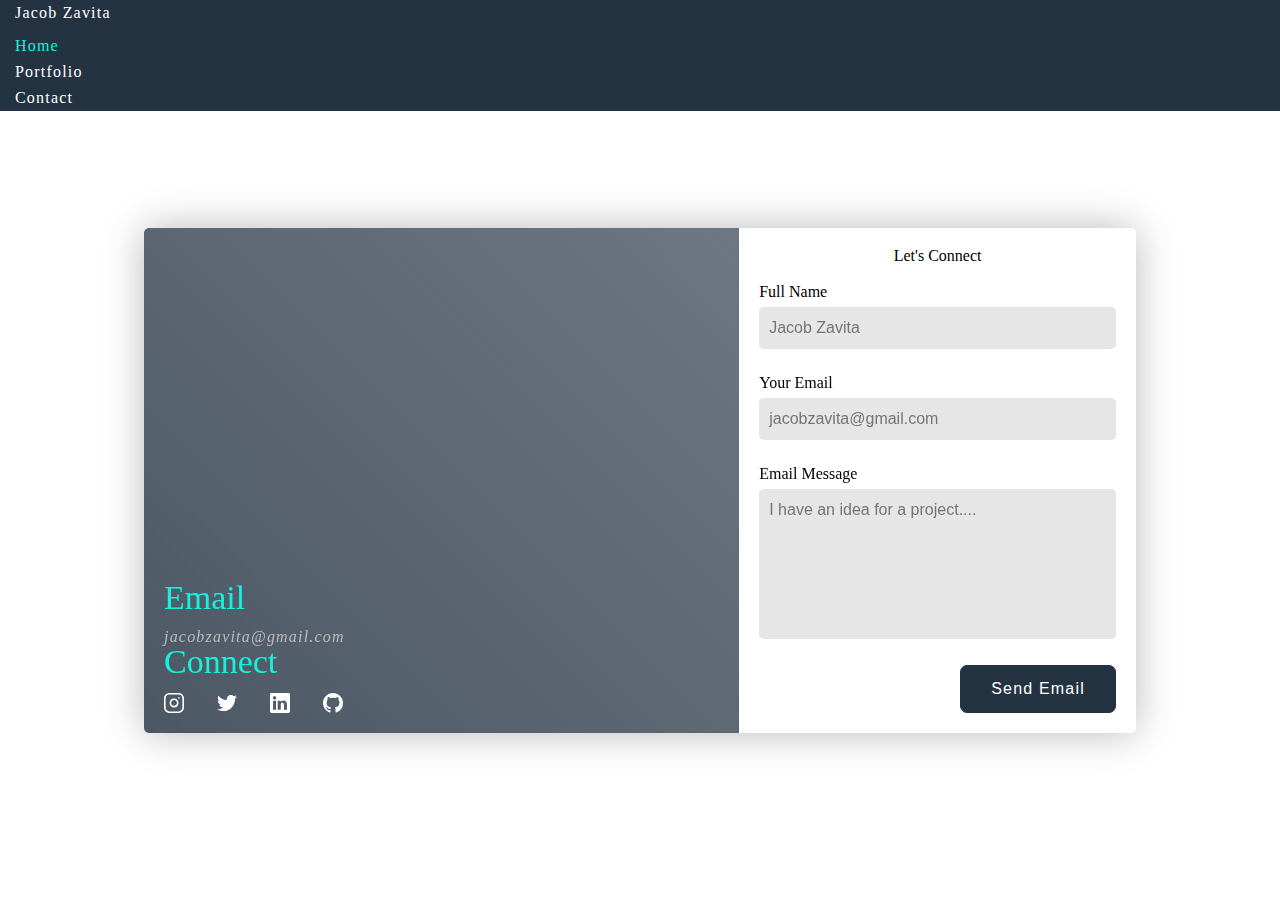
<file: contact.html>
<!DOCTYPE html>
<html lang="en">
<head>
  <meta charset="UTF-8">
  <meta http-equiv="X-UA-Compatible" content="IE=edge">
  <meta name="viewport" content="width=device-width, initial-scale=1.0">
  <title>Document</title>
  <link rel="stylesheet" href="./reset.css">
  <link href="https://cdn.jsdelivr.net/npm/bootstrap@5.0.0/dist/css/bootstrap.min.css" rel="stylesheet"
    integrity="sha384-wEmeIV1mKuiNpC+IOBjI7aAzPcEZeedi5yW5f2yOq55WWLwNGmvvx4Um1vskeMj0" crossorigin="anonymous">
  <link rel="stylesheet" href="./assets/contact.css">
</head>
<body>
  <!-- Navigation -->
  <nav class="navbar navbar-expand-lg navbar-light bg-light">
    <div class="container-fluid">
      <a class="navbar-brand" href="./index.html">Jacob Zavita</a>
      <button class="navbar-toggler" type="button" data-bs-toggle="collapse" data-bs-target="#navbarSupportedContent"
        aria-controls="navbarSupportedContent" aria-expanded="false" aria-label="Toggle navigation">
        <span class="navbar-toggler-icon"></span>
      </button>
      <div class="collapse navbar-collapse" id="navbarSupportedContent">
        <ul class="navbar-nav me-auto mb-2 mb-lg-0">
          <li class="nav-item myHover">
            <a class="nav-link active" aria-current="page" href="./index.html">Home</a>
          </li>
          <li class="nav-item myHover">
            <a class="nav-link" href="./portfolio.html">Portfolio</a>
          </li>
          <li class="nav-item myHover">
            <a class="nav-link" href="./contact.html">Contact</a>
          </li>
        </ul>
        <!-- not sure if search bar is necessary at this point -->
        <!-- <form class="d-flex">
          <input class="form-control me-2" type="search" placeholder="Search" aria-label="Search">
          <button class="btn btn-outline-success" type="submit">Search</button>
        </form> -->
      </div>
    </div>
  </nav>

  <!-- Start form html from https://bbbootstrap.com/snippets/bootstrap-5-get-touch-contact-form-75878843 -->

<div class="content">
  <div class="contact">
    <div class="other">
      <div class="info">
        <h2>Email</h2>
        <div class="svg-wrap">
          <a href="mailto:jacobzavita@gmail.com"> jacobzavita@gmail.com</a>
        </div>
        <h2>Connect</h2>
        <div class="svg-wrap"> <a href="http://instagram.com/jzdoingthings" target="_blank"><svg
              xmlns="http://www.w3.org/2000/svg" viewBox="0 0 512 512">
              <path
                d="M373.66 0H138.34C62.06 0 0 62.06 0 138.34v235.32C0 449.94 62.06 512 138.34 512h235.32C449.94 512 512 449.94 512 373.66V138.34C512 62.06 449.94 0 373.66 0zm96.976 373.66c0 53.472-43.503 96.976-96.977 96.976H138.34c-53.472 0-96.976-43.503-96.976-96.977V138.34c0-53.472 43.503-96.976 96.977-96.976h235.32c53.472 0 96.976 43.503 96.976 96.977v235.32z" />
              <path
                d="M370.586 238.14c-3.64-24.546-14.84-46.794-32.386-64.34-17.547-17.547-39.795-28.747-64.34-32.386-11.177-1.657-22.508-1.657-33.683 0-30.336 4.5-57.103 20.54-75.372 45.172-18.27 24.63-25.854 54.903-21.355 85.237 4.5 30.335 20.54 57.102 45.172 75.372 19.996 14.83 43.706 22.62 68.153 22.62 5.667 0 11.375-.42 17.083-1.266 30.336-4.5 57.103-20.542 75.372-45.173 18.27-24.63 25.855-54.9 21.356-85.236zM267.79 327.633c-19.404 2.882-38.77-1.973-54.526-13.66-15.757-11.687-26.02-28.81-28.896-48.216-2.878-19.405 1.973-38.77 13.66-54.527 11.688-15.758 28.81-26.02 48.217-28.898 3.574-.53 7.173-.795 10.772-.795s7.2.265 10.773.796c32.23 4.78 57.098 29.645 61.878 61.877 5.94 40.058-21.817 77.482-61.877 83.422zM400.05 111.95c-3.853-3.85-9.184-6.057-14.626-6.057S374.65 108.1 370.8 111.95c-3.852 3.853-6.06 9.175-6.06 14.626 0 5.45 2.208 10.773 6.06 14.625 3.85 3.852 9.182 6.06 14.624 6.06s10.773-2.207 14.625-6.06c3.85-3.85 6.057-9.182 6.057-14.624 0-5.443-2.207-10.774-6.058-14.625z" />
            </svg></a>
            <a href="http://twitter.com/jacobzavita" target="_blank"><svg xmlns="http://www.w3.org/2000/svg"
              viewBox="0 0 612 612">
              <path
                d="M612 116.258c-22.525 9.98-46.694 16.75-72.088 19.772 25.93-15.527 45.777-40.155 55.184-69.41-24.322 14.378-51.17 24.82-79.775 30.48-22.906-24.438-55.49-39.66-91.63-39.66-69.333 0-125.55 56.218-125.55 125.514 0 9.828 1.11 19.427 3.25 28.606-104.325-5.24-196.834-55.223-258.75-131.174-10.822 18.51-16.98 40.078-16.98 63.1 0 43.56 22.182 81.994 55.836 104.48-20.575-.688-39.926-6.348-56.867-15.756v1.568c0 60.806 43.29 111.554 100.692 123.104-10.517 2.83-21.607 4.398-33.08 4.398-8.107 0-15.947-.803-23.634-2.333 15.985 49.907 62.336 86.2 117.253 87.194-42.946 33.655-97.098 53.656-155.915 53.656-10.134 0-20.116-.612-29.944-1.72 55.568 35.68 121.537 56.484 192.44 56.484 230.947 0 357.187-191.29 357.187-357.188l-.42-16.253C573.87 163.525 595.21 141.42 612 116.257z" />
            </svg></a>
            <a href="https://www.linkedin.com/in/jacob-zavita-34518b13/" target="_blank"><svg xmlns="http://www.w3.org/2000/svg"
                viewBox="0 0 478.165 478.165">
                <path
                  d="M442.78 0H35.424C15.86 0 0 15.4 0 34.288v409.688c0 18.828 15.86 34.19 35.424 34.19H442.76c19.586 0 35.405-15.362 35.405-34.19V34.288C478.165 15.4 462.345 0 442.78 0zM145.003 400.244H72.78V184.412h72.224v215.832zm-36.16-245.28h-.48c-24.246 0-39.926-16.695-39.926-37.336 0-21.22 16.158-37.337 40.863-37.337 24.725 0 39.927 16.12 40.385 37.338.02 20.64-15.64 37.337-40.843 37.337zm296.54 245.28h-72.082V284.807c0-29.01-10.598-48.952-36.738-48.952-20.063 0-31.798 13.428-36.958 26.458-1.893 4.423-2.39 10.898-2.39 17.393v120.537H184.95s.916-195.63 0-215.832h72.263v30.604c9.484-14.684 26.658-35.703 65.01-35.703 47.577 0 83.16 30.863 83.16 97.168v123.766zm-148.61-184.532c.06-.22.16-.438.42-.677v.677h-.42z" />
              </svg></a>
              <a href="https://github.com/alwayssmellitfirst" target="_blank"><svg xmlns="http://www.w3.org/2000/svg" viewBox="0 0 16 16">
                  <path
                    d="M8 0C3.58 0 0 3.58 0 8c0 3.54 2.29 6.53 5.47 7.59c.4.07.55-.17.55-.38c0-.19-.01-.82-.01-1.49c-2.01.37-2.53-.49-2.69-.94c-.09-.23-.48-.94-.82-1.13c-.28-.15-.68-.52-.01-.53c.63-.01 1.08.58 1.23.82c.72 1.21 1.87.87 2.33.66c.07-.52.28-.87.51-1.07c-1.78-.2-3.64-.89-3.64-3.95c0-.87.31-1.59.82-2.15c-.08-.2-.36-1.02.08-2.12c0 0 .67-.21 2.2.82c.64-.18 1.32-.27 2-.27c.68 0 1.36.09 2 .27c1.53-1.04 2.2-.82 2.2-.82c.44 1.1.16 1.92.08 2.12c.51.56.82 1.27.82 2.15c0 3.07-1.87 3.75-3.65 3.95c.29.25.54.73.54 1.48c0 1.07-.01 1.93-.01 2.2c0 .21.15.46.55.38A8.012 8.012 0 0 0 16 8c0-4.42-3.58-8-8-8z" />
              </svg></a>
           </div>
      </div>
    </div>
    <div class="form">
      <h1>Let's Connect</h1>
      <form>
        <div class="flex-rev">
          <input type="text" placeholder="Jacob Zavita" name="name" id="name"/> <label for="name">Full Name</label>
        </div>
        <div class="flex-rev">
          <input type="email" placeholder="jacobzavita@gmail.com" name="email" id="email" />
          <label for="email">Your Email</label>
        </div>
        <div class="flex-rev">
          <textarea placeholder="I have an idea for a project...." name="message" id="message"></textarea>
          <label for="message">Email Message</label>
        </div> 
        <button>Send Email</button>
      </form>
    </div>
  </div>
</div>

  <script src="https://cdn.jsdelivr.net/npm/bootstrap@5.0.0/dist/js/bootstrap.bundle.min.js"
    integrity="sha384-p34f1UUtsS3wqzfto5wAAmdvj+osOnFyQFpp4Ua3gs/ZVWx6oOypYoCJhGGScy+8" crossorigin="anonymous"></script>
</body>
</html>
</file>
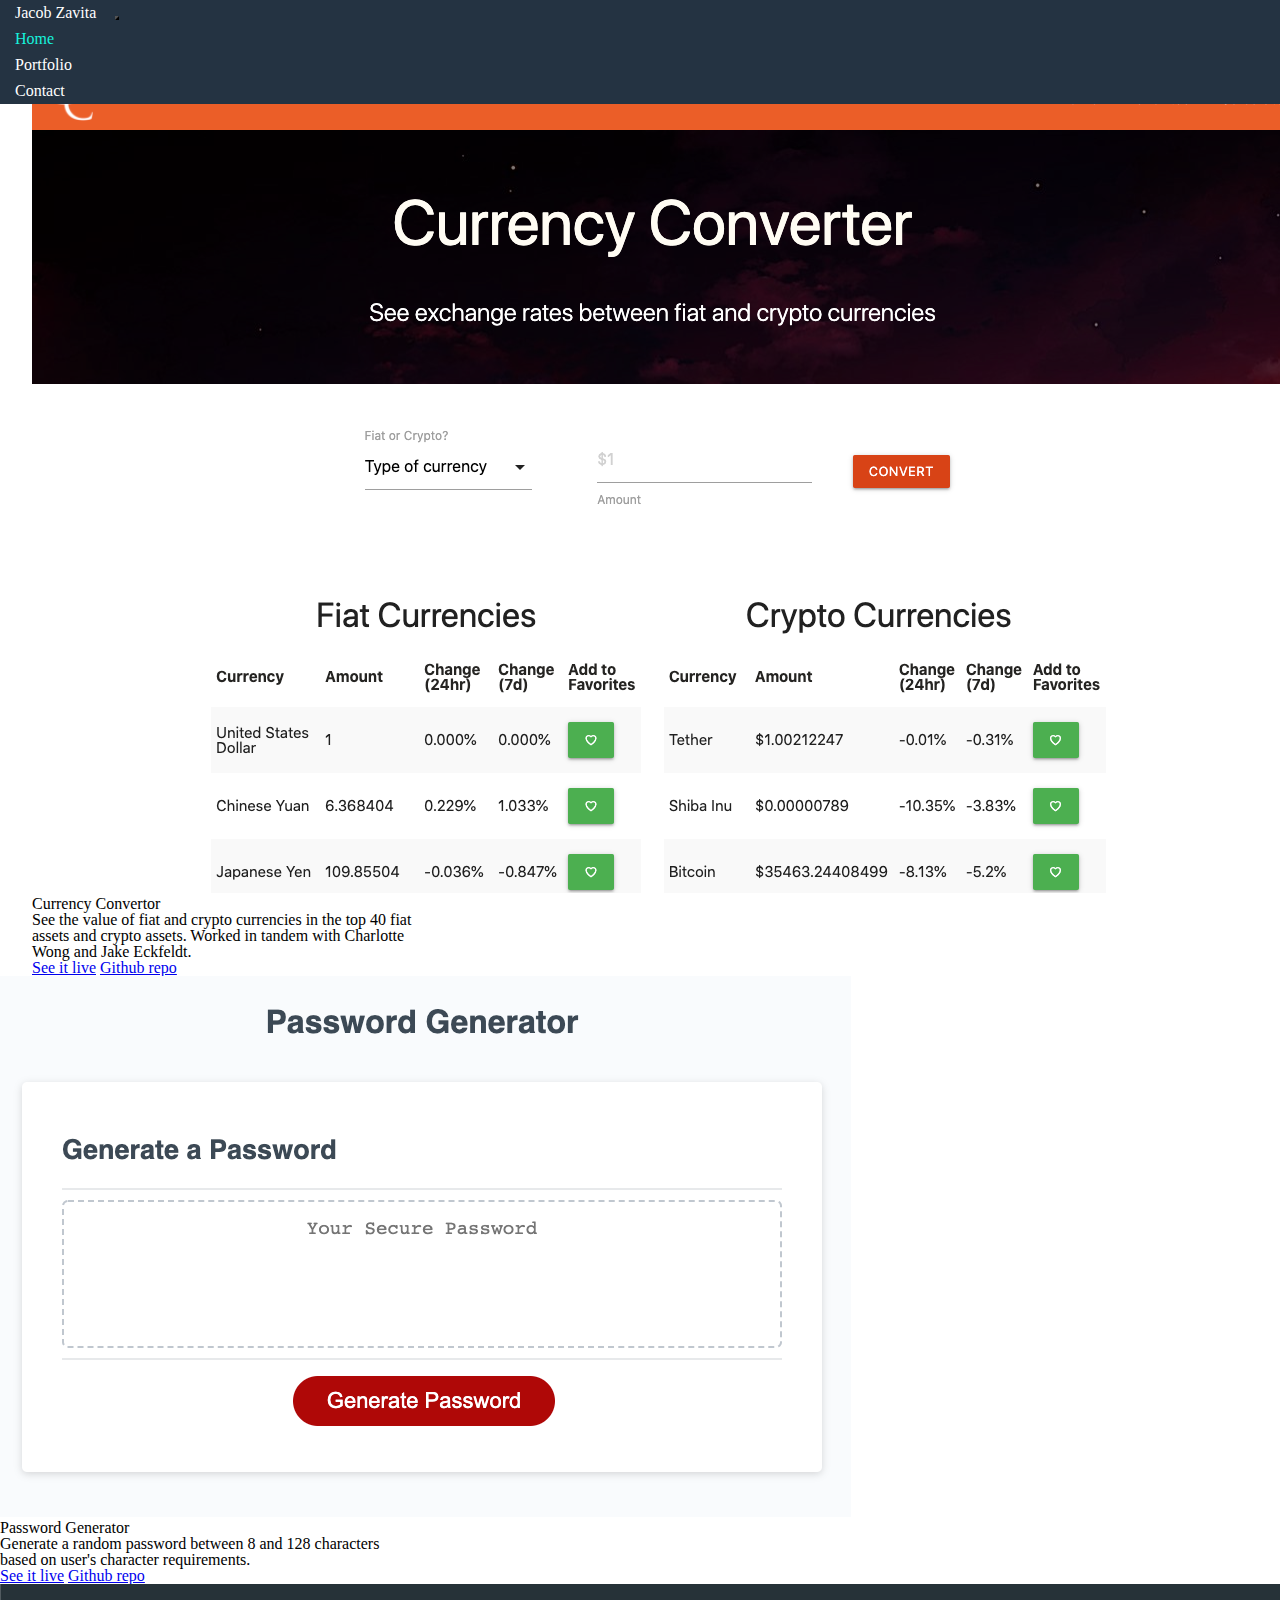
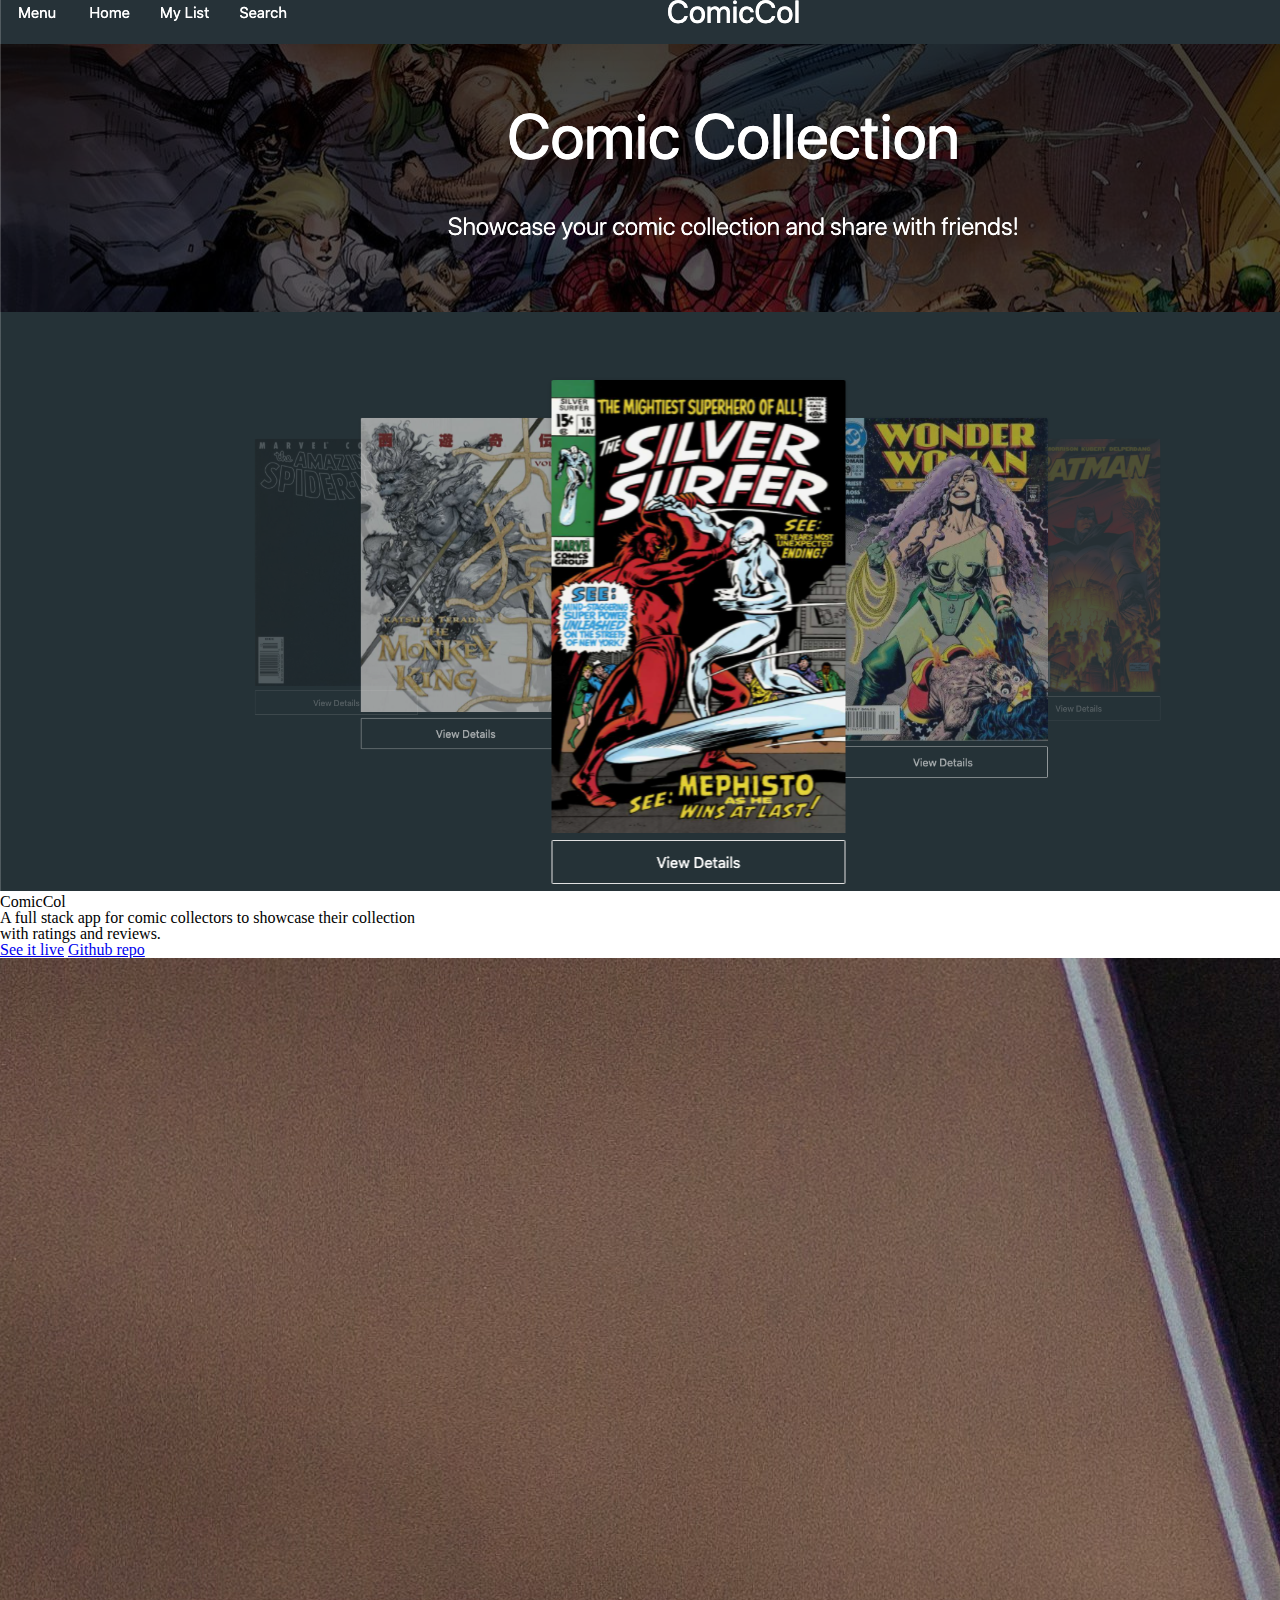
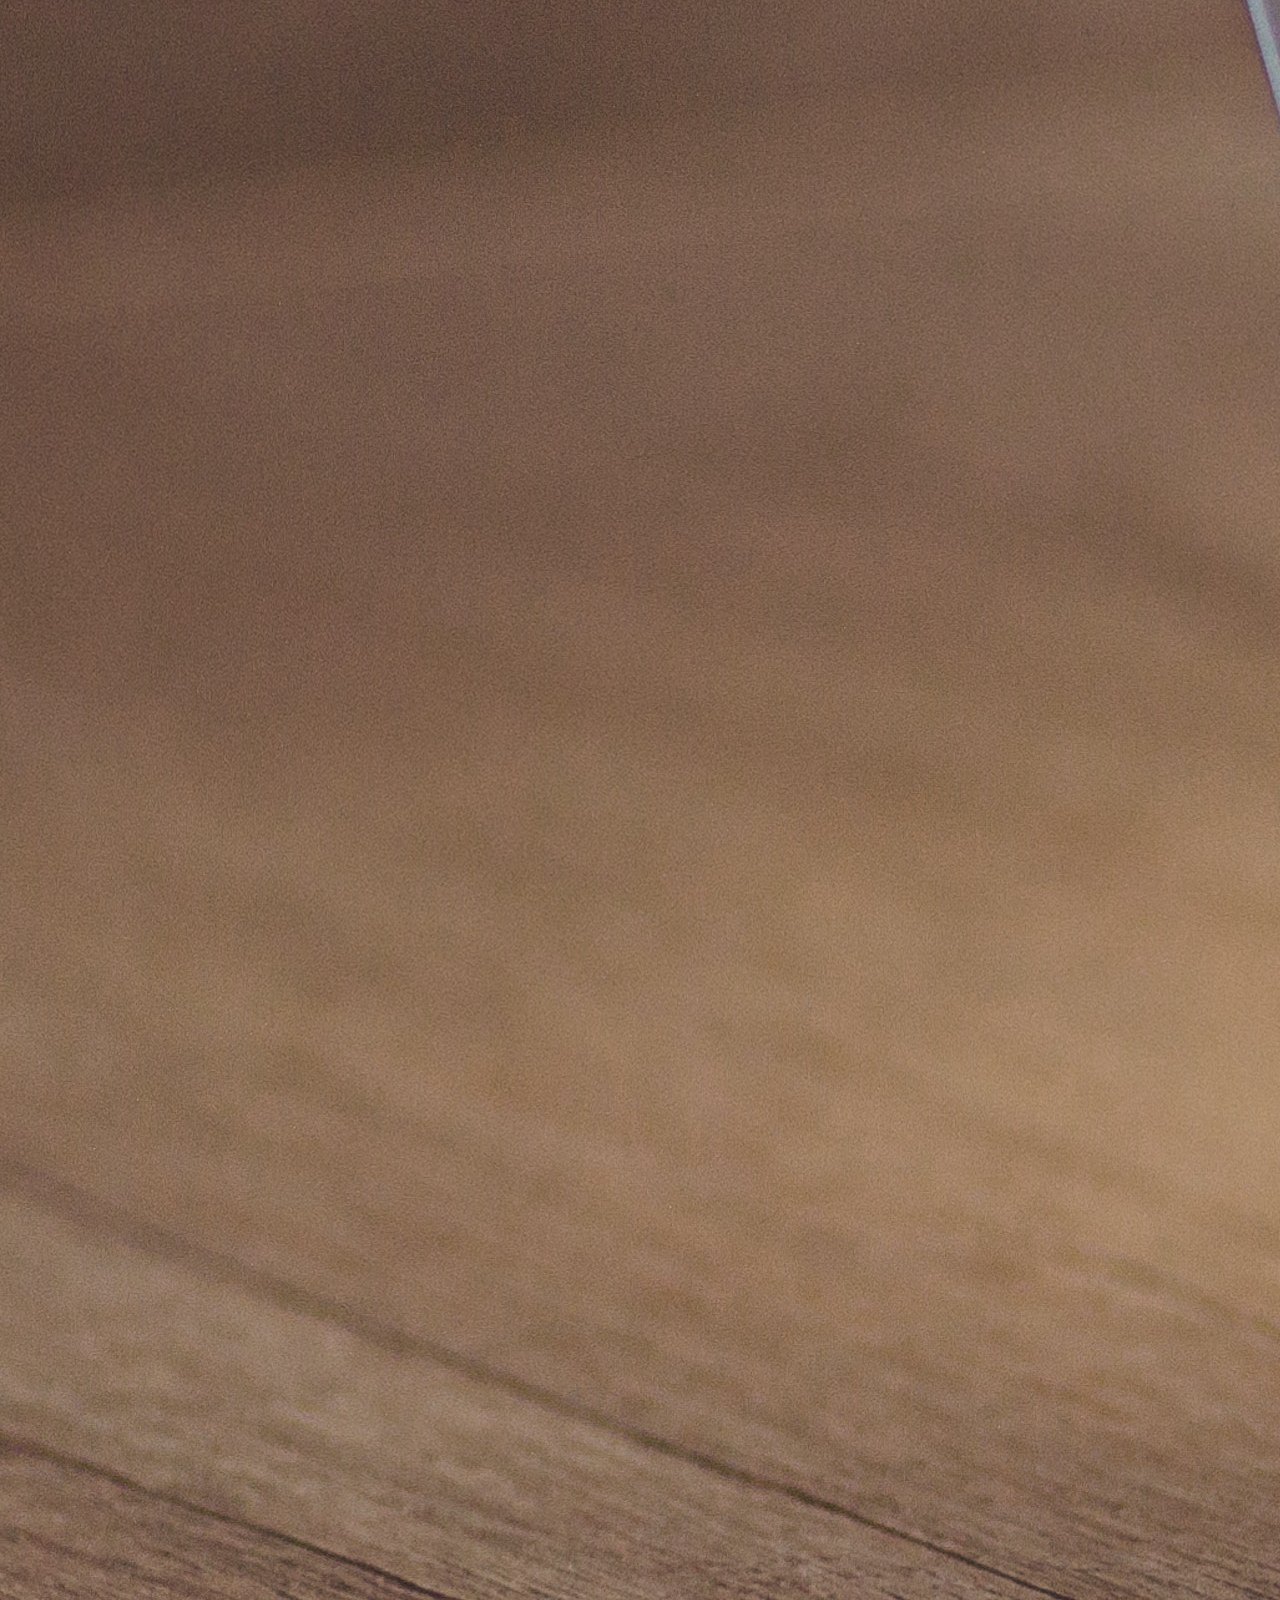
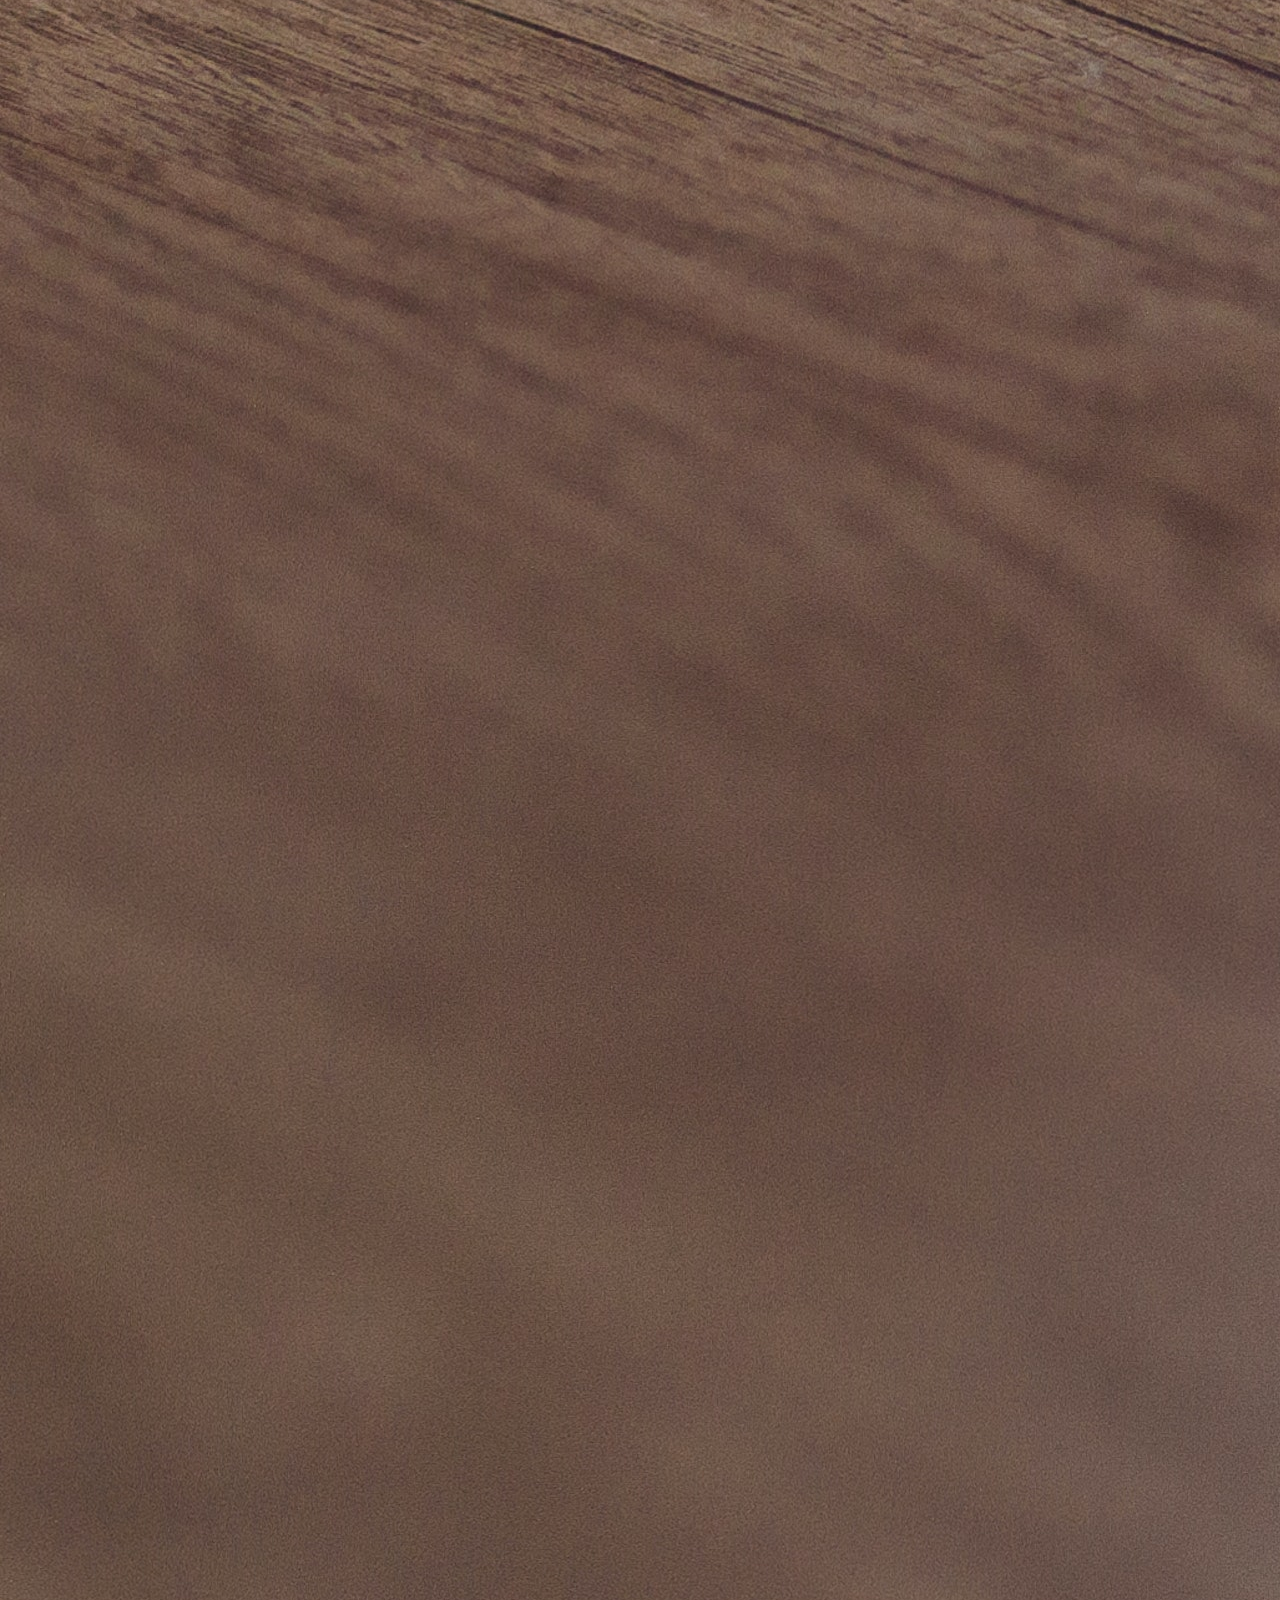
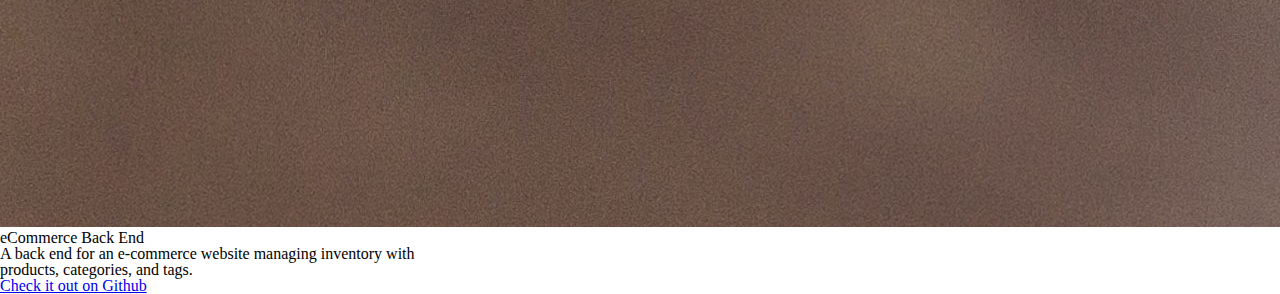
<file: portfolio.html>
<!DOCTYPE html>
<html lang="en">
<head>
  <meta charset="UTF-8">
  <meta http-equiv="X-UA-Compatible" content="IE=edge">
  <meta name="viewport" content="width=device-width, initial-scale=1.0">
  <title>Document</title>
  <link rel="stylesheet" href="./reset.css">
  <link href="https://cdn.jsdelivr.net/npm/bootstrap@5.0.0/dist/css/bootstrap.min.css" rel="stylesheet"
    integrity="sha384-wEmeIV1mKuiNpC+IOBjI7aAzPcEZeedi5yW5f2yOq55WWLwNGmvvx4Um1vskeMj0" crossorigin="anonymous">
  <link rel="stylesheet" href="./assets/portfolio.css">
</head>
<body>
  
  <!-- Navigation -->
    <nav class="navbar navbar-expand-lg navbar-light bg-light">
      <section class="container-fluid">
        <a class="navbar-brand" href="./index.html">Jacob Zavita</a>
        <button class="navbar-toggler" type="button" data-bs-toggle="collapse" data-bs-target="#navbarSupportedContent"
          aria-controls="navbarSupportedContent" aria-expanded="false" aria-label="Toggle navigation">
          <span class="navbar-toggler-icon"></span>
        </button>
        <section class="collapse navbar-collapse" id="navbarSupportedContent">
          <ul class="navbar-nav me-auto mb-2 mb-lg-0">
            <li class="nav-item myHover">
              <a class="nav-link active" aria-current="page" href="./index.html">Home</a>
            </li>
            <li class="nav-item myHover">
              <a class="nav-link" href="./portfolio.html">Portfolio</a>
            </li>
            <li class="nav-item myHover">
              <a class="nav-link" href="./contact.html">Contact</a>
            </li>
          </ul>
        </section>
      </section>
    </nav>

  <section class="section site-portfolio">
    <section class="container-fluid">
      <section class="row mb-5 align-items-left myMbMargin">
        <article class="col-md-12 col-lg-6 mb-4 mb-lg-0" data-aos="fade-up">
          <h2>Hi, I'm Jacob Zavita</h2>
          <p class="mb-0">Here are my projects</p>
        </article>
      </section>
      <!-- Portfolio Project 1 -->
      <article class="card" style="width: 26rem;">
        <section id="portfolio-grid" class="row no-gutter MyPortfolioGrid" data-aos="fade-up" data-aos-delay="200">
            <img src="./assets/currency_converter.png" class="card-img-top" alt="Currency Converter">
            <section class="card-body">
              <h5 class="card-title">Currency Convertor</h5>
              <p class="card-text">See the value of fiat and crypto currencies in the top 40 fiat assets and crypto assets. Worked in tandem with Charlotte Wong and Jake Eckfeldt.
              </p>
              <a href="https://charlottefrancis.github.io/CurrencyConverter/index.html" class="btn btn-primary">See it live</a>
              <a href="https://github.com/CharlotteFrancis/CurrencyConverter" class="btn btn-success">Github repo</a>
            </section>
      </article>
              <!-- Portfolio Project 2 -->
      <article class="card" style="width: 26rem;">
        <img src="./assets/password_generator.png" class="card-img-top" alt="Password Generator">
        <section class="card-body">
          <h5 class="card-title">Password Generator</h5>
          <p class="card-text">Generate a random password between 8 and 128 characters based on user's character requirements.
          </p>
          <a href="https://alwayssmellitfirst.github.io/password_generator/" class="btn btn-primary">See it live</a>
          <a href="https://github.com/alwayssmellitfirst/password_generator" class="btn btn-success">Github repo</a>
        </section>
      </article>
              <!-- Portfolio Project 3 -->
      <article class="card" style="width: 26rem;">
        <img src="./assets/comiccol.png" class="card-img-top" alt="ComicCol">
        <section class="card-body">
          <h5 class="card-title">ComicCol</h5>
          <p class="card-text">A full stack app for comic collectors to showcase their collection with ratings and reviews.
          </p>
          <a href="https://comiccol.herokuapp.com/" class="btn btn-primary">See it live</a>
          <a href="https://github.com/alwayssmellitfirst/ComicCol" class="btn btn-success">Github repo</a>
        </section>
      </article>
              <!-- Portfolio Project 4 -->
      <article class="card" style="width: 26rem;">
       <img src="./assets/pexels-lukas-574071.jpeg" class="card-img-top" alt="Productivity Tracker">
       <section class="card-body">
          <h5 class="card-title">eCommerce Back End</h5>
          <p class="card-text">A back end for an e-commerce website managing inventory with products, categories, and tags.
          </p>
          <a href="https://github.com/alwayssmellitfirst/E-Commerce_Back_End" class="btn btn-primary">Check it out on Github</a>
        </section>
      </article>
    </section>
  </section>

  <script src="https://cdn.jsdelivr.net/npm/bootstrap@5.0.0/dist/js/bootstrap.bundle.min.js"
    integrity="sha384-p34f1UUtsS3wqzfto5wAAmdvj+osOnFyQFpp4Ua3gs/ZVWx6oOypYoCJhGGScy+8" crossorigin="anonymous"></script>
</body>
</html>
</file>
<file: assets/contact.css>
html, body {
    overflow-x: hidden
  }

  * {
    margin: 0;
    padding: 0;
    box-sizing: border-box;
    font-family: helvetica;
    font-weight: 300
  }

  a, button {
    display: inline-block;
    padding: 14px 30px;
    text-decoration: none;
    color: #243342;
    letter-spacing: 1.2px;
    font-size: 16px;
    border: 1px solid #243342;
    border-radius: 7px;
    margin-right: 20px;
    transition: 0.15s ease-in-out  ;
    -webkit-transition: 0.15s ease-in-out;
    -moz-transition: 0.15s ease-in-out;
    -ms-transition: 0.15s ease-in-out;
    -o-transition: 0.15s ease-in-out;
}

  a.focus, button {
    color: white;
    background: #243342
  }

  a.focus:hover, button:hover {
    cursor: pointer;
    color: #1bf1dc
  }

  .myHover:hover {
    background-color: #de27db;
    color: #16f1d7;
    display: inline-block;
    text-decoration: none;
    font-size: 16px;
    border: 0.5px solid #243342;
    border-radius: 7px;
  }

  nav {
    position: fixed;
    top: 0;
    width: 100%;
    z-index: 2;
    background-color: rgb(36, 51, 66)
  }

  nav .wrapper {
    display: flex;
    align-items: center;
    justify-content: space-between;
    padding: 15px 5%
  }

  nav .hamburger {
    width: 30px;
    height: 30px;
    display: flex;
    flex-direction: column;
    justify-content: space-around;
    z-index: 3;
    opacity: 0;
    pointer-events: none
  }

  nav .hamburger:hover {
    cursor: pointer
  }

  nav .hamburger:hover span.slice {
    background-color: #b9bbbd
  }

  nav .hamburger span.slice {
    display: block;
    width: 100%;
    height: 2px;
    background-color: white;
    transition: 0.2s ease-in-out
  }

  nav.open .hamburger span.cheese.slice {
    opacity: 0
  }

  nav.open .hamburger span.lettuce.slice {
    transform-origin: center left;
    transform: rotate(43deg)
  }

  nav.open .hamburger span.beef.slice {
    transform-origin: center left;
    transform: rotate(-43deg)
  }

  nav.open .linkWrapper {
    opacity: 1;
    display: flex;
    pointer-events: initial
  }

  nav h1 {
    color: white;
    font-weight: 300;
    font-size: 20px;
    letter-spacing: 1.2px
  }

  nav a {
    color: white;
    text-decoration: none;
    display: inline-block;
    padding: 5px 15px;
    font-weight: 300;
    font-size: 16px;
    letter-spacing: 1.2;
    border: none;
    margin: 0
  }

  a.active {
    color: #16f1dc;
    font-weight: 500
  }

  .content {
    position: fixed;
    top: 60px;
    height: calc(100vh - 60px);
    width: 100vw;
    display: flex;
    align-items: center;
    justify-content: center;
    overflow: auto;
    padding: 20px
  }

  .contact {
    width: 80%;
    max-width: 1080px;
    display: flex;
    box-shadow: 0px 0px 40px rgba(0, 0, 0, 0.28);
    border-radius: 5px;
    overflow: hidden
  }

  .other {
    width: 60%;
    background-image: url(https://i.ibb.co/Y0yqB2V/sunset.jpg);
    background-size: cover;
    background-position: center;
    position: relative;
    display: flex;
    flex-direction: column;
    justify-content: flex-end
  }

  .other:before {
    content: "";
    position: absolute;
    top: 0;
    left: 0;
    height: 100%;
    width: 100%;
    background: linear-gradient(45deg, rgb(36, 51, 66), rgba(36, 51, 66, 0.81));
    opacity: 82%;
  }

  .form {
    width: 40%;
    background-color: white;
    padding: 20px;
    display: flex;
    flex-direction: column;
    align-items: flex-end
  }

  .form h1 {
    text-align: center;
    margin-bottom: 20px;
    width: 100%
  }

  .form form {
    width: 100%;
    display: flex;
    flex-direction: column;
    align-items: flex-end
  }

  .flex-rev {
    display: flex;
    flex-direction: column-reverse;
    margin-bottom: 10px;
    width: 100%
  }

  .flex-rev input, .flex-rev textarea {
    border: none;
    background-color: #e6e6e6;
    padding: 12px 10px;
    font-size: 16px;
    resize: none;
    margin-top: 7px;
    margin-bottom: 16px;
    border-radius: 5px;
    color: #243342;
    outline-color: #243342;
    outline-width: thin;
    -webkit-appearance: none
  }

  .flex-rev textarea {
    height: 150px
  }

  button {
    -webkit-appearance: none;
    margin-right: 0
  }

  .info {
    position: relative;
    padding: 20px
  }

  h2 {}

  .info h2 {
    color: #16f1dc;
    font-size: 34px
  }

  .info h3 {
    color: white;
    letter-spacing: 1.2px;
    margin-top: 20px
  }

  .svg-wrap {
    display: flex;
    margin-top: 14px
  }

  .svg-wrap a {
    border: 0;
    padding: 0;
    display: flex;
    color: #bbbbbb;
    font-size: 16px;
    justify-content: center;
    align-items: center;
    font-style: italic
  }

  .svg-wrap a svg {
    width: 20px;
    height: 20px;
    fill: white;
    transition: fill 0.2s ease-in-out;
    margin-right: 13px
  }

  .svg-wrap a:hover svg {
    fill: #16f1dc;
    cursor: pointer
  }

  .svg-wrap a:hover {
    background-color: transparent;
    color: #16f1dc;
    cursor: pointer
  }

  .mySvgIcon {
    color: white;
    width: 20px !important;
    height: auto;
  }

  @media screen and (max-width: 900px) {
    .content {
      padding: 10px 0 0;
      display: block
    }
    .map {
      display: none
    }
    .contact {
      width: 100%;
      flex-direction: column-reverse;
      border-radius: 0;
      box-shadow: 0px 0px 0px 0px
    }
    .other {
      width: 100%;
      padding: 20px 0
    }
    .form {
      width: 100%
    }
  }

  @media screen and (max-height: 660px) {
    .content {
      align-items: flex-start
    }
  }

  @media screen and (max-width: 660px) {
    nav .hamburger {
      opacity: 1;
      pointer-events: initial
    }
    nav div.linkWrapper {
      top: 0;
      right: 0;
      position: fixed;
      height: 100vh;
      background-color: rgba(36, 51, 66, 0.9);
      display: flex;
      flex-direction: column;
      padding: 10px 0;
      box-shadow: -10px 0px 20px rgba(0, 0, 0, 0.3);
      width: 100%;
      justify-content: center;
      will-change: transform;
      opacity: 0;
      display: none;
      pointer-events: none;
      transition: opacity 0.3s ease-in-out
    }
    nav div a {
      color: white;
      text-decoration: none;
      display: inline-block;
      font-weight: 300;
      letter-spacing: 1.5;
      width: 100%;
      margin-bottom: 31px;
      text-align: center;
      font-size: 38px
    }
  }
</file>
<file: assets/portfolio.css>
html, body {
    overflow-x: hidden
  }

  * {
    margin: 0;
    padding: 0;
    box-sizing: border-box;
    font-family: helvetica;
    font-weight: 300
  }

  a.focus, button {
    color: white;
    background: #243342
  }

  a.focus:hover, button:hover {
    cursor: pointer;
    color: #1bf1dc
  }

  .myHover:hover {
    background-color: #de27db;
    color: #16f1d7;
    display: inline-block;
    text-decoration: none;
    font-size: 14px;
    border: 1px solid #243342;
    border-radius: 7px;
  }

  nav {
    position: fixed;
    top: 0;
    width: 100%;
    z-index: 2;
    background-color: rgb(36, 51, 66)
  }

  nav .wrapper {
    display: flex;
    align-items: center;
    justify-content: space-between;
    padding: 15px 5%
  }

  nav .hamburger {
    width: 30px;
    height: 30px;
    display: flex;
    flex-direction: column;
    justify-content: space-around;
    z-index: 3;
    opacity: 0;
    pointer-events: none
  }

  nav .hamburger:hover {
    cursor: pointer
  }

  nav .hamburger:hover span.slice {
    background-color: #b9bbbd
  }

  nav .hamburger span.slice {
    display: block;
    width: 100%;
    height: 2px;
    background-color: white;
    transition: 0.2s ease-in-out
  }

  nav.open .hamburger span.cheese.slice {
    opacity: 0
  }

  nav.open .hamburger span.lettuce.slice {
    transform-origin: center left;
    transform: rotate(43deg)
  }

  nav.open .hamburger span.beef.slice {
    transform-origin: center left;
    transform: rotate(-43deg)
  }

  nav.open .linkWrapper {
    opacity: 1;
    display: flex;
    pointer-events: initial
  }

  nav h1 {
    color: white;
    font-weight: 300;
    font-size: 22px;
    letter-spacing: 1.2px
  }

  nav a {
    color: white;
    text-decoration: none;
    display: inline-block;
    padding: 5px 15px;
    font-weight: 300;
    letter-spacing: 1.2;
    border: none;
    margin: 0
  }

  a.active {
    color: #16f1dc;
    font-weight: 500
  }

  .myMbMargin {
    margin-bottom: 1.5rem !important;
    margin-top: 1.5rem
  }

  .MyPortfolioGrid {
    margin-left: 2rem;
  }

  @media screen and (max-width: 875px) {
    .MyPortfolioGrid {
      margin-left: 0rem
    }
    .card {
      display: flex;
      width: auto !important;
    }
  }
</file>
